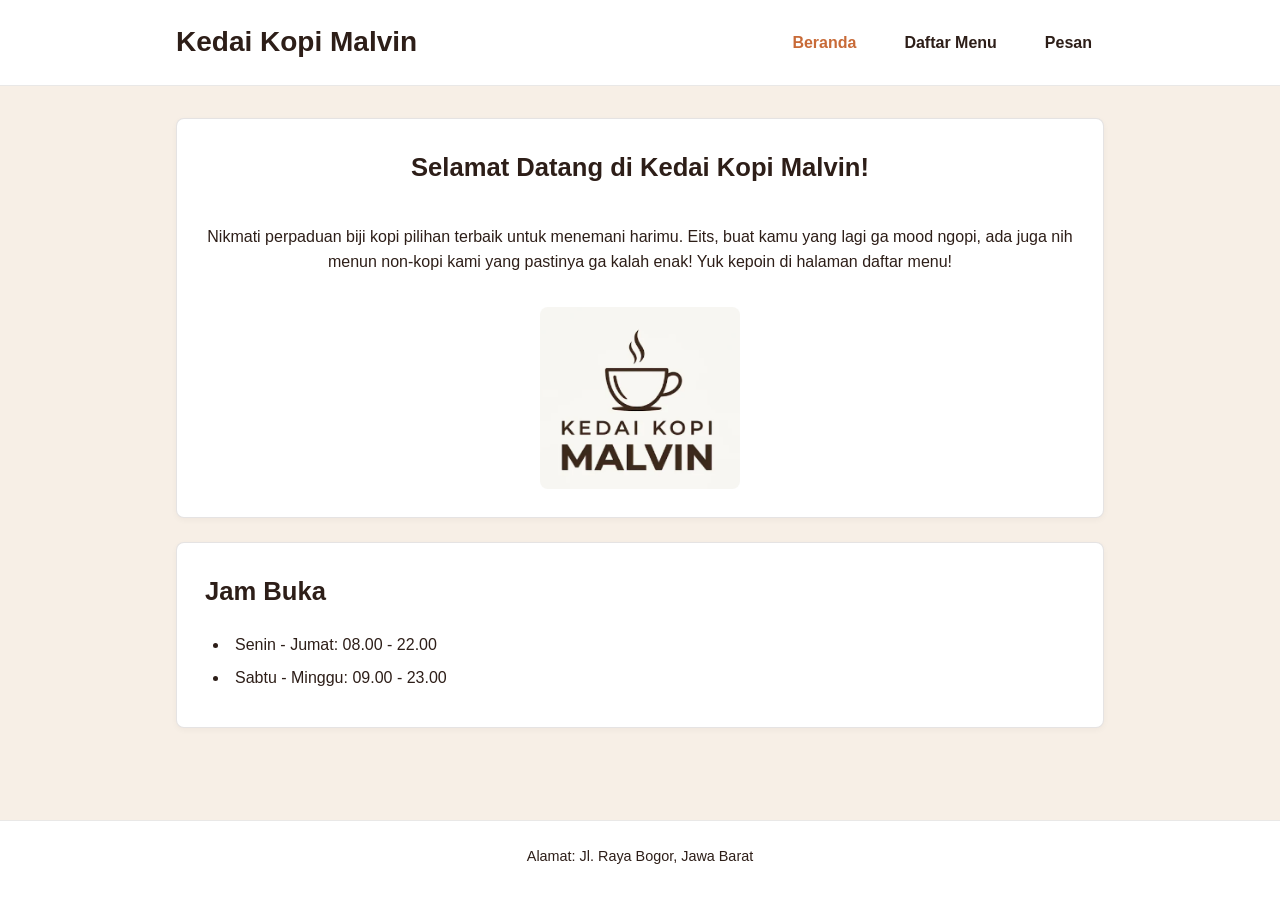
<file: index.html>
<!DOCTYPE html>
<html lang="id">
<head>
    <meta charset="utf-8">
    <meta name="viewport" content="width=device-width, initial-scale=1.0">
    <title>Beranda - Kedai Kopi</title>
    <link rel="stylesheet" href="css/style.css">
</head>
<body>
    <header class="site-header">
        <div class="container header-container">
            <h1 class="logo">Kedai Kopi Malvin</h1>
            <nav class="nav-menu">
                <a href="index.html" class="nav-link active">Beranda</a>
                <a href="menu.html" class="nav-link">Daftar Menu</a>
                <a href="pesan.html" class="nav-link">Pesan</a>
            </nav>
        </div>
    </header>
    
    <main class="container">
        <section class="card hero-section">
            <h2>Selamat Datang di Kedai Kopi Malvin!</h2>
            <p>Nikmati perpaduan biji kopi pilihan terbaik untuk menemani harimu. Eits, buat kamu yang lagi ga mood ngopi, ada juga nih menun non-kopi kami yang pastinya ga kalah enak! Yuk kepoin di halaman daftar menu!</p>
            <img src="img/logo_kopi_malvin.png" alt="Logo Kedai Kopi Malvin dengan ilustrasi cangkir kopi minimalis" class="hero-logo" width="200">
        </section>
        <section class="card info-section">
            <h2>Jam Buka</h2>
            <ul>
                <li>Senin - Jumat: 08.00 - 22.00</li>
                <li>Sabtu - Minggu: 09.00 - 23.00</li>
            </ul>
        </section>
    </main>
    
    <footer>
        <div class="container">
            <p>Alamat: Jl. Raya Bogor, Jawa Barat</p>
        </div>
    </footer>
</body>
</html>
</file>
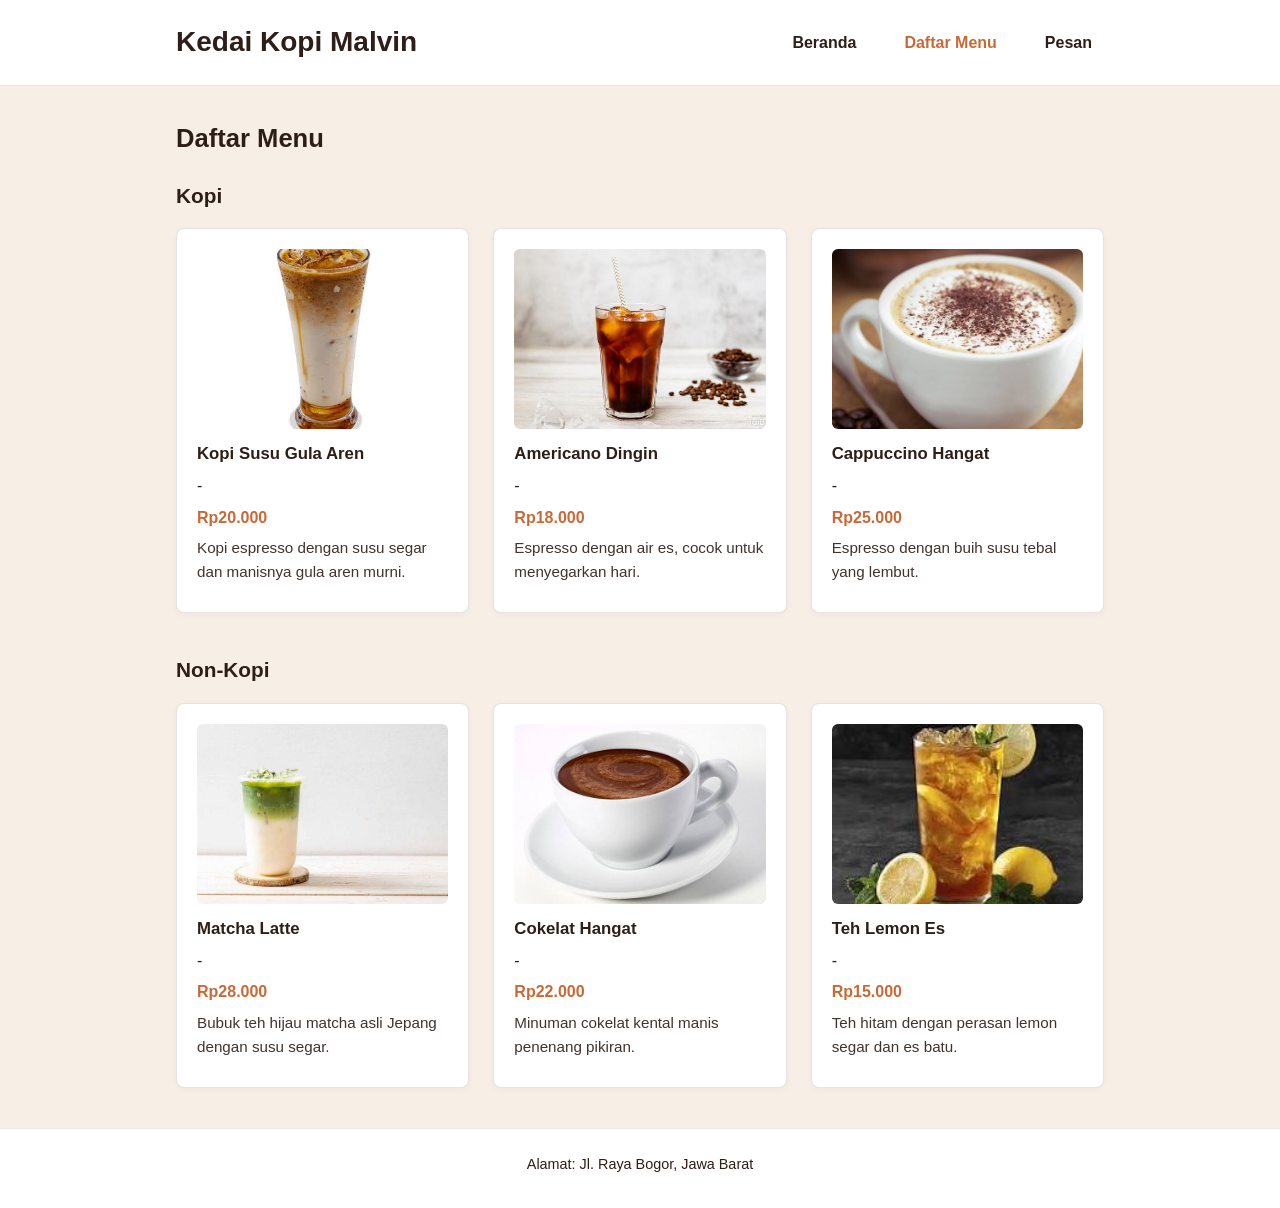
<file: menu.html>
<!DOCTYPE html>
<html lang="id">
<head>
    <meta charset="utf-8">
    <meta name="viewport" content="width=device-width, initial-scale=1.0">
    <title>Menu - Kedai Kopi</title>
    <link rel="stylesheet" href="css/style.css">
</head>
<body>
    <header class="site-header">
        <div class="container header-container">
            <h1 class="logo">Kedai Kopi Malvin</h1>
            <nav class="nav-menu">
                <a href="index.html" class="nav-link">Beranda</a>
                <a href="menu.html" class="nav-link active">Daftar Menu</a>
                <a href="pesan.html" class="nav-link">Pesan</a>
            </nav>
        </div>
    </header>
    
    <main class="container">
        <h2 class="page-title">Daftar Menu</h2>
        
        <section class="menu-category">
            <h3 class="category-title">Kopi</h3>
            <ul class="menu-grid">
                <li class="menu-card">
                    <img src="img/kopsu_gula_aren.jpg" alt="Segelas Kopi Susu Gula Aren dingin">
                    <div class="menu-info">
                        <strong>Kopi Susu Gula Aren</strong> - <span class="menu-price">Rp20.000</span>
                        <p class="menu-desc">Kopi espresso dengan susu segar dan manisnya gula aren murni.</p>
                    </div>
                </li>
                <li class="menu-card">
                    <img src="img/es-americano.jpeg" alt="Segelas es Americano hitam pekat">
                    <div class="menu-info">
                        <strong>Americano Dingin</strong> - <span class="menu-price">Rp18.000</span>
                        <p class="menu-desc">Espresso dengan air es, cocok untuk menyegarkan hari.</p>
                    </div>
                </li>
                <li class="menu-card">
                    <img src="img/cappucino.jpg" alt="Secangkir Cappuccino hangat">
                    <div class="menu-info">
                        <strong>Cappuccino Hangat</strong> - <span class="menu-price">Rp25.000</span>
                        <p class="menu-desc">Espresso dengan buih susu tebal yang lembut.</p>
                    </div>
                </li>
            </ul>
        </section>

        <section class="menu-category">
            <h3 class="category-title">Non-Kopi</h3>
            <ul class="menu-grid">
                <li class="menu-card">
                    <img src="img/matcha-latte.jpg" alt="Segelas Matcha Latte">
                    <div class="menu-info">
                        <strong>Matcha Latte</strong> - <span class="menu-price">Rp28.000</span>
                        <p class="menu-desc">Bubuk teh hijau matcha asli Jepang dengan susu segar.</p>
                    </div>
                </li>
                <li class="menu-card">
                    <img src="img/chocolate.jpg" alt="Secangkir Cokelat hangat">
                    <div class="menu-info">
                        <strong>Cokelat Hangat</strong> - <span class="menu-price">Rp22.000</span>
                        <p class="menu-desc">Minuman cokelat kental manis penenang pikiran.</p>
                    </div>
                </li>
                <li class="menu-card">
                    <img src="img/est-teh-lemon.jpg" alt="Segelas es Teh Lemon">
                    <div class="menu-info">
                        <strong>Teh Lemon Es</strong> - <span class="menu-price">Rp15.000</span>
                        <p class="menu-desc">Teh hitam dengan perasan lemon segar dan es batu.</p>
                    </div>
                </li>
            </ul>
        </section>
    </main>
    
    <footer>
        <div class="container">
            <p>Alamat: Jl. Raya Bogor, Jawa Barat</p>
        </div>
    </footer>
</body>
</html>
</file>
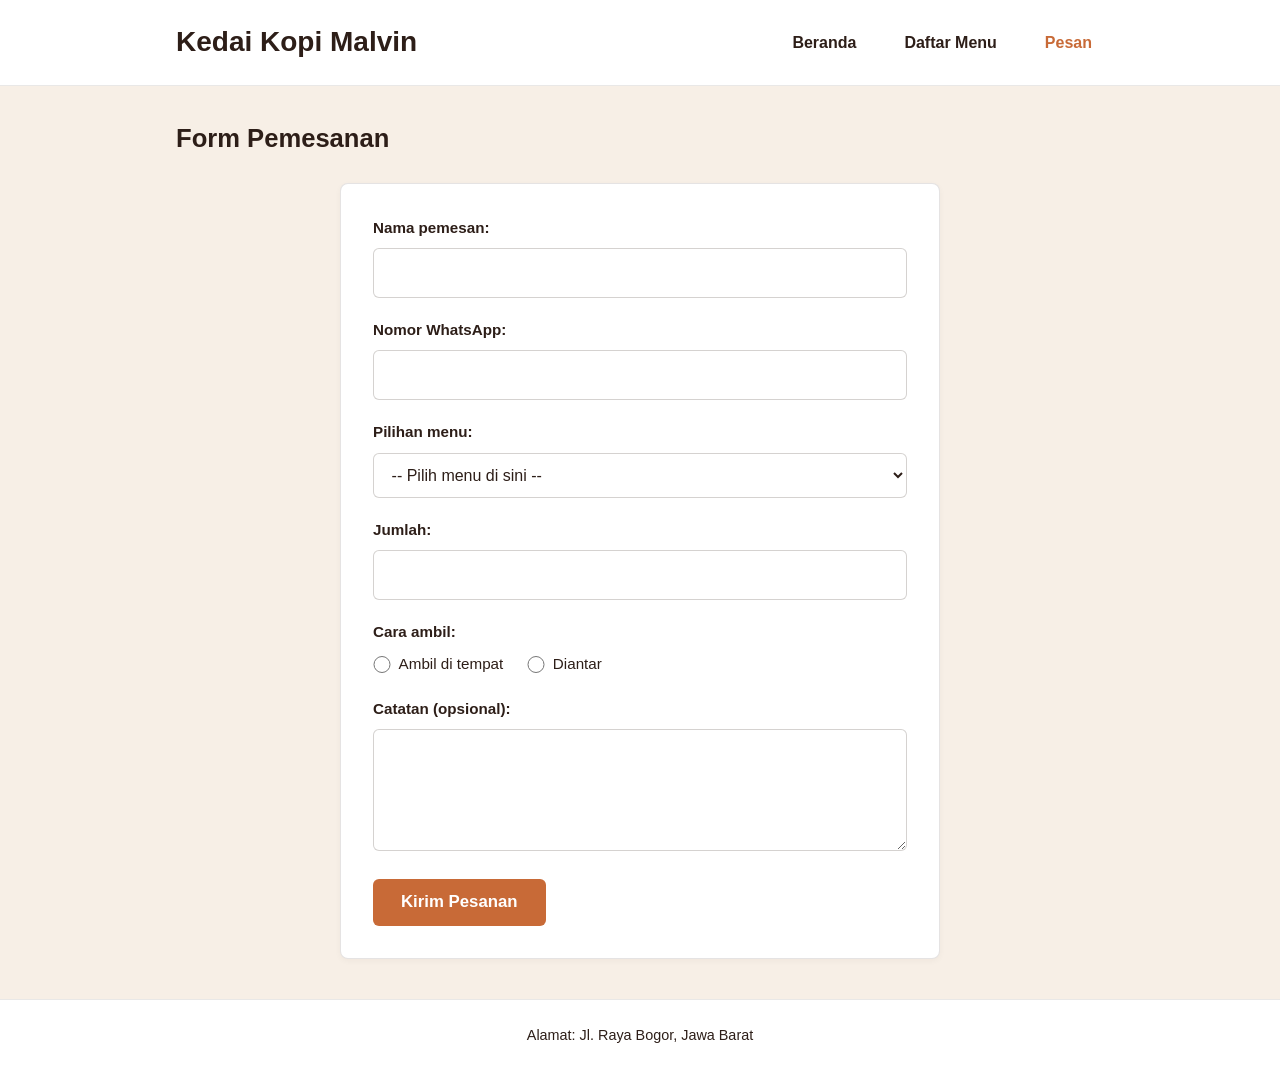
<file: pesan.html>
<!DOCTYPE html>
<html lang="id">
<head>
    <meta charset="utf-8">
    <meta name="viewport" content="width=device-width, initial-scale=1.0">
    <title>Pesan - Kedai Kopi</title>
    <link rel="stylesheet" href="css/style.css">
</head>
<body>
    <header class="site-header">
        <div class="container header-container">
            <h1 class="logo">Kedai Kopi Malvin</h1>
            <nav class="nav-menu">
                <a href="index.html" class="nav-link">Beranda</a>
                <a href="menu.html" class="nav-link">Daftar Menu</a>
                <a href="pesan.html" class="nav-link active">Pesan</a>
            </nav>
        </div>
    </header>
    
    <main class="container">
        <h2 class="page-title">Form Pemesanan</h2>
        <form action="pesan.html" method="get" class="order-form">
            <div class="form-group">
                <label for="nama">Nama pemesan:</label>
                <input type="text" id="nama" name="nama" pattern="[A-Za-z\s]+" title="Hanya huruf dan spasi yang diizinkan" required>
            </div>
            
            <div class="form-group">
                <label for="whatsapp">Nomor WhatsApp:</label>
                <input type="tel" id="whatsapp" name="whatsapp" pattern="[0-9]+" title="Hanya angka yang diizinkan" required>
            </div>
            
            <div class="form-group">
                <label for="pilihan_menu">Pilihan menu:</label>
                <select id="pilihan_menu" name="menu">
                    <option value="" disabled selected>-- Pilih menu di sini --</option>
                    <option value="kopi_susu">Kopi Susu Gula Aren</option>
                    <option value="americano">Americano Dingin</option>
                    <option value="cappuccino">Cappuccino Hangat</option>
                    <option value="matcha">Matcha Latte</option>
                    <option value="cokelat">Cokelat Hangat</option>
                    <option value="lemon_tea">Teh Lemon Es</option>
                </select>
            </div>
            
            <div class="form-group">
                <label for="jumlah">Jumlah:</label>
                <input type="number" id="jumlah" name="jumlah" min="1" max="10" required>
            </div>
            
            <div class="form-group">
                <label class="form-label-title">Cara ambil:</label>
                <div class="radio-group">
                    <div class="radio-item">
                        <input type="radio" id="ambil_tempat" name="cara_ambil" value="di_tempat" required>
                        <label for="ambil_tempat">Ambil di tempat</label>
                    </div>
                    <div class="radio-item">
                        <input type="radio" id="diantar" name="cara_ambil" value="diantar" required>
                        <label for="diantar">Diantar</label>
                    </div>
                </div>
            </div>
            
            <div class="form-group">
                <label for="catatan">Catatan (opsional):</label>
                <textarea id="catatan" name="catatan" rows="4" cols="30"></textarea>
            </div>
            
            <button type="submit" class="btn-submit">Kirim Pesanan</button>
        </form>
    </main>
    
    <footer>
        <div class="container">
            <p>Alamat: Jl. Raya Bogor, Jawa Barat</p>
        </div>
    </footer>
</body>
</html>
</file>
<file: css/style.css>
*, *::before, *::after {
    box-sizing: border-box;
    margin: 0;
    padding: 0;
}

html, body {
    width: 100%;
    overflow-x: hidden;
}

body {
    font-family: 'Segoe UI', Tahoma, Geneva, Verdana, sans-serif;
    color: #2D1E18;
    background-color: #F7EFE6;
    line-height: 1.6;
    min-height: 100vh;
    display: flex;
    flex-direction: column;
}

img {
    max-width: 100%;
    height: auto;
    display: block;
}

.container, main {
    max-width: 960px;
    margin: 0 auto;
    padding: 0 1rem;
    width: 100%;
}

main {
    flex: 1;
    padding-bottom: 2rem;
}

h1, h2, h3, h4 {
    color: #2D1E18;
    font-weight: 700;
}

h2, .page-title {
    font-size: 1.6rem;
    margin-bottom: 1.25rem;
}

h3, .category-title {
    font-size: 1.3rem;
    margin-bottom: 1rem;
}

p {
    margin-bottom: 0.5rem;
}

.site-header, header {
    background-color: #FFFFFF;
    border-bottom: 1px solid rgba(45, 30, 24, 0.1);
    padding: 1.25rem 0;
    margin-bottom: 2rem;
}

.header-container, header {
    display: flex;
    flex-direction: column;
    align-items: center;
    gap: 1rem;
}

.logo, header h1 {
    font-size: 1.75rem;
    color: #2D1E18;
    text-align: center;
    font-weight: 700;
}

.nav-menu, nav {
    display: flex;
    flex-direction: column;
    align-items: center;
    gap: 0.75rem;
    width: 100%;
}

.nav-link, nav a {
    text-decoration: none;
    color: #2D1E18;
    font-weight: 600;
    font-size: 1rem;
    padding: 0.35rem 0.75rem;
    border-radius: 4px;
    transition: color 0.2s ease, opacity 0.2s ease;
}

.nav-link:hover, nav a:hover,
.nav-link.active, nav a.active {
    color: #C86A37;
}

@media (min-width: 768px) {
    .header-container, header {
        flex-direction: row;
        justify-content: space-between;
        align-items: center;
    }

    .logo, header h1 {
        text-align: left;
    }

    .nav-menu, nav {
        flex-direction: row;
        justify-content: flex-end;
        width: auto;
        gap: 1.5rem;
    }
}

.card, .hero-section, .info-section {
    background-color: #FFFFFF;
    border: 1px solid rgba(45, 30, 24, 0.12);
    border-radius: 8px;
    padding: 1.75rem;
    margin-bottom: 1.5rem;
    box-shadow: 0 2px 6px rgba(45, 30, 24, 0.04);
}

.hero-section {
    display: flex;
    flex-direction: column;
    align-items: center;
    text-align: center;
    gap: 1rem;
}

.hero-logo {
    max-width: 200px;
    height: auto;
    border-radius: 8px;
    margin-top: 0.5rem;
}

.info-section ul {
    list-style-position: inside;
    margin-left: 0.5rem;
}

.info-section li {
    margin-bottom: 0.5rem;
}

.menu-category {
    margin-bottom: 2.5rem;
}

.menu-grid {
    display: grid;
    grid-template-columns: 1fr;
    gap: 1.5rem;
    list-style: none;
}

@media (min-width: 600px) {
    .menu-grid {
        grid-template-columns: repeat(2, 1fr);
    }
}

@media (min-width: 960px) {
    .menu-grid {
        grid-template-columns: repeat(3, 1fr);
    }
}

.menu-card {
    background-color: #FFFFFF;
    padding: 1.25rem;
    border: 1px solid rgba(45, 30, 24, 0.12);
    border-radius: 8px;
    display: flex;
    flex-direction: column;
    gap: 0.75rem;
    box-shadow: 0 2px 6px rgba(45, 30, 24, 0.04);
    transition: transform 0.2s ease, box-shadow 0.2s ease;
}

.menu-card:hover {
    transform: translateY(-2px);
    box-shadow: 0 4px 12px rgba(45, 30, 24, 0.08);
}

.menu-card img {
    width: 100%;
    height: 180px;
    object-fit: cover;
    border-radius: 6px;
}

.menu-info {
    display: flex;
    flex-direction: column;
    gap: 0.35rem;
}

.menu-card strong,
.menu-card h4 {
    color: #2D1E18;
    font-size: 1.05rem;
}

.menu-price {
    font-weight: 700;
    color: #C86A37;
}

.menu-desc {
    font-size: 0.95rem;
    color: #2D1E18;
    opacity: 0.9;
}

.order-form, form {
    background-color: #FFFFFF;
    padding: 2rem;
    border: 1px solid rgba(45, 30, 24, 0.12);
    border-radius: 8px;
    box-shadow: 0 2px 6px rgba(45, 30, 24, 0.04);
    max-width: 600px;
    margin: 1.5rem auto 2.5rem;
}

.form-group,
form > div {
    margin-bottom: 1.25rem;
}

form br {
    display: none;
}

label, form label {
    display: block;
    margin-bottom: 0.5rem;
    font-weight: 600;
    color: #2D1E18;
    font-size: 0.95rem;
}

input[type="text"],
input[type="tel"],
input[type="number"],
select,
textarea {
    width: 100%;
    padding: 0.75rem 0.85rem;
    border: 1px solid rgba(45, 30, 24, 0.2);
    border-radius: 6px;
    background-color: #FFFFFF;
    color: #2D1E18;
    font-family: inherit;
    font-size: 1rem;
    line-height: 1.5;
    transition: border-color 0.2s ease, box-shadow 0.2s ease;
}

input[type="text"]:focus,
input[type="tel"]:focus,
input[type="number"]:focus,
select:focus,
textarea:focus {
    border-color: #C86A37;
    outline: none;
    box-shadow: 0 0 0 3px rgba(200, 106, 55, 0.2);
}

textarea {
    resize: vertical;
    min-height: 100px;
}

.radio-group {
    display: flex;
    flex-direction: column;
    gap: 0.5rem;
    margin-top: 0.25rem;
}

@media (min-width: 480px) {
    .radio-group {
        flex-direction: row;
        gap: 1.5rem;
    }
}

.radio-item {
    display: flex;
    align-items: center;
    gap: 0.5rem;
}

.radio-group label,
.radio-item label,
.radio-label,
input[type="radio"] + label {
    display: inline-block;
    margin-bottom: 0;
    font-weight: normal;
    cursor: pointer;
}

input[type="radio"] {
    accent-color: #C86A37;
    cursor: pointer;
    width: 1.1rem;
    height: 1.1rem;
}

button[type="submit"],
.btn-submit {
    display: inline-block;
    width: 100%;
    background-color: #C86A37;
    color: #FFFFFF;
    font-family: inherit;
    font-size: 1.05rem;
    font-weight: 600;
    padding: 0.85rem 1.75rem;
    border: none;
    border-radius: 6px;
    cursor: pointer;
    transition: opacity 0.2s ease, transform 0.1s ease;
}

button[type="submit"]:hover,
.btn-submit:hover {
    opacity: 0.9;
}

button[type="submit"]:active,
.btn-submit:active {
    transform: scale(0.99);
}

@media (min-width: 600px) {
    button[type="submit"],
    .btn-submit {
        width: auto;
    }
}

footer {
    background-color: #FFFFFF;
    border-top: 1px solid rgba(45, 30, 24, 0.1);
    padding: 1.5rem 0;
    margin-top: auto;
    text-align: center;
    font-size: 0.9rem;
    color: #2D1E18;
}
</file>
